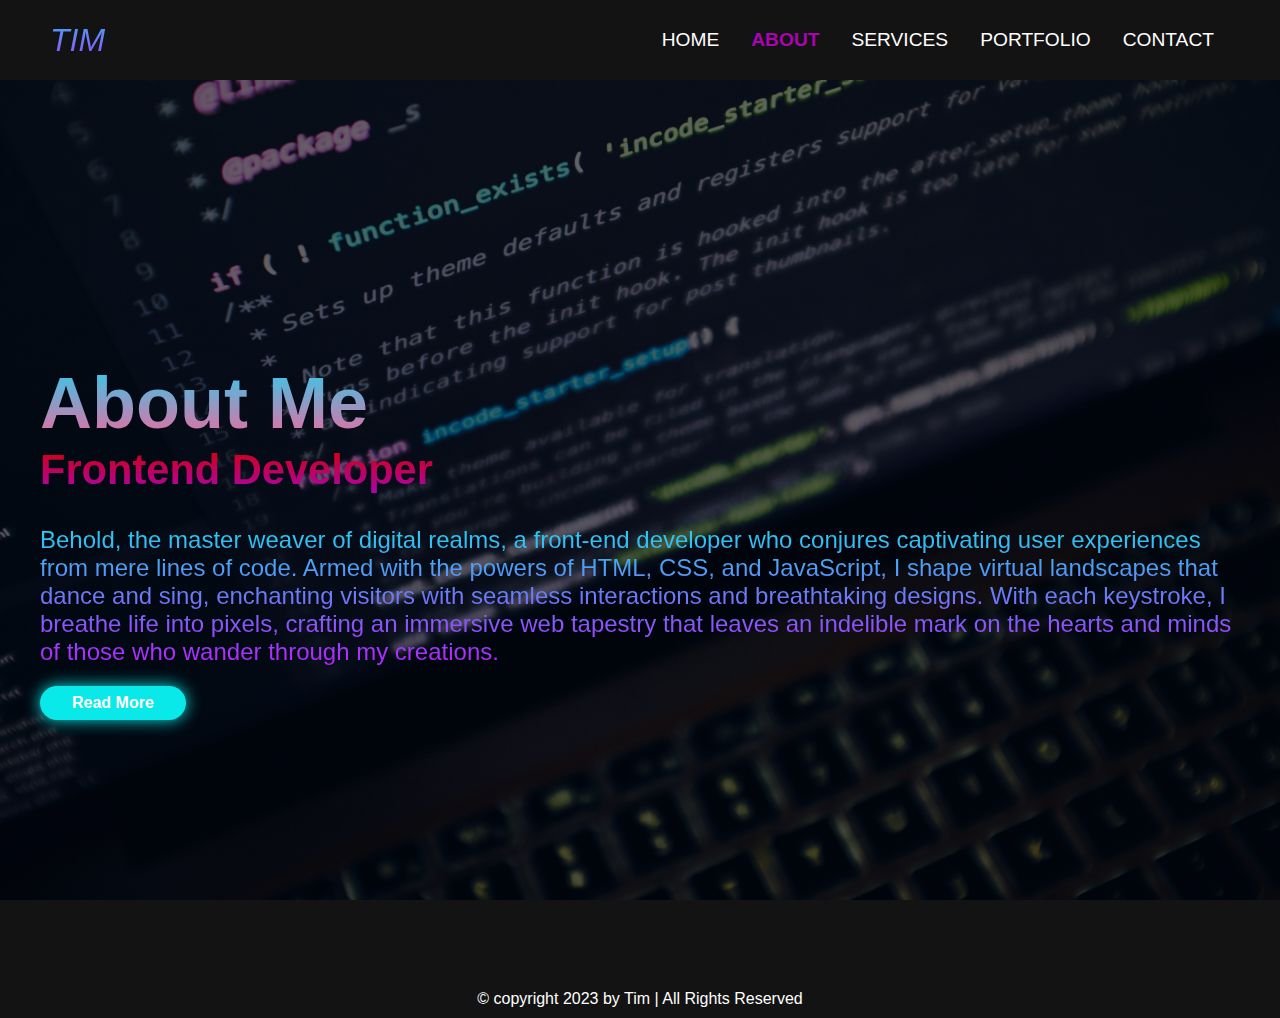
<file: about.html>
<!DOCTYPE html>
<html lang="en">
<head>
    <meta charset="UTF-8">
    <meta http-equiv="X-UA-Compatible" content="IE=edge">
    <meta name="viewport" content="width=device-width, initial-scale=1.0">
    <title>Document</title>
    <link rel="stylesheet" href="styles.css">
</head>
<body>

    <!-- navigation bar section -->
    <nav class="navbar">
        <div class="navbar__container">
            <a href="" id="navbar__logo">
             <i class="fas fa-gem">TIM</i>
            </a>
                <div class="navbar__toggle" id="mobile-menu">
                    <span class="bar"></span>
                    <span class="bar"></span>
                    <span class="bar"></span>
                </div>
            <ul class="navbar__menu">
                <li class="navbar__items">
                    <a href="index.html" class="navbar__links">HOME</a>
                </li>
                <li class="navbar__items">
                    <a href="about.html" class="navbar__links" id="active"><b>ABOUT</b></a>
                </li>
                <li class="navbar__items">
                    <a href="services.html" class="navbar__links">SERVICES</a>
                </li>
                <li class="navbar__items">
                    <a href="portfolio.html" class="navbar__links">PORTFOLIO</a>
                </li>
                <li class="navbar__items">
                    <a href="contact.html" class="navbar__links">CONTACT</a>
                </li>
                <!-- <li class="navbar__btn">
                    <a href="" class="button">Sign Up</a>
                 </li> -->
            </ul>
        </div>
      </nav>



      <div class="about" id="about">
        <!-- <div class="about-image">
            <img src="img7.jpg" alt="">
        </div> -->

        <div class="about-content">
            <h2 class="heading">About <span class="me">Me</span></h2>
            <h3>Frontend Developer</h3>
            <p>Behold, the master weaver of digital realms, a front-end developer who conjures captivating user experiences from mere lines of code. Armed with the powers of HTML, CSS, and JavaScript, I shape virtual landscapes that dance and sing, enchanting visitors with seamless interactions and breathtaking designs. With each keystroke, I breathe life into pixels, crafting an immersive web tapestry that leaves an indelible mark on the hearts and minds of those who wander through my creations.
            </p>
            <a href="https://www.coursera.org/articles/front-end-developer" class="button">Read More</a>
        </div>
      </div>


      <footer class="footer">
        <div class="footer-text">
            <p>&copy; copyright 2023 by Tim | All Rights Reserved</p>
        </div>

        
    </footer>








      <script src="main.js"></script>



</body>
</html>
</file>
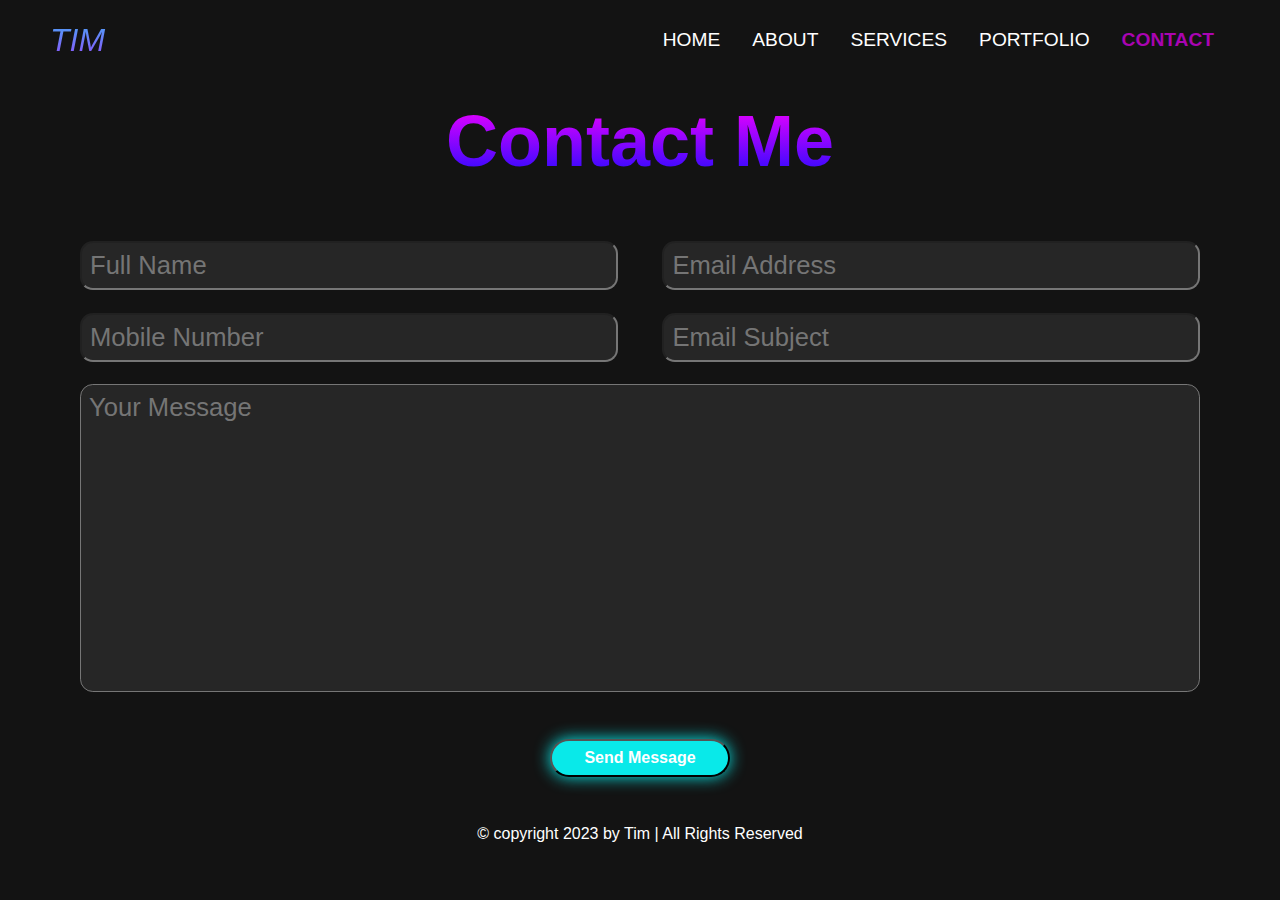
<file: contact.html>
<!DOCTYPE html>
<html lang="en">
<head>
    <meta charset="UTF-8">
    <meta http-equiv="X-UA-Compatible" content="IE=edge">
    <meta name="viewport" content="width=device-width, initial-scale=1.0">
    <title>Document</title>
    <link rel="stylesheet" href="styles.css">
</head>
<body>

    <!-- navigation bar section -->
    <nav class="navbar">
        <div class="navbar__container">
            <a href="" id="navbar__logo">
             <i class="fas fa-gem">TIM</i>
            </a>
                <div class="navbar__toggle" id="mobile-menu">
                    <span class="bar"></span>
                    <span class="bar"></span>
                    <span class="bar"></span>
                </div>
            <ul class="navbar__menu">
                <li class="navbar__items">
                    <a href="index.html" class="navbar__links">HOME</a>
                </li>
                <li class="navbar__items">
                    <a href="about.html" class="navbar__links">ABOUT</a>
                </li>
                <li class="navbar__items">
                    <a href="services.html" class="navbar__links">SERVICES</a>
                </li>
                <li class="navbar__items">
                    <a href="portfolio.html" class="navbar__links">PORTFOLIO</a>
                </li>
                <li class="navbar__items">
                    <a href="contact.html" class="navbar__links" id="active"><b>CONTACT</b></a>
                </li>
                <!-- <li class="navbar__btn">
                    <a href="" class="button">Sign Up</a>
                 </li> -->
            </ul>
        </div>
      </nav>

      



      <div class="contact" id="contact">
        <h2 class="heading">Contact <span class="me">Me</span></h2>
        <form action="">


            <div class="input-box">
                <input type="text" placeholder="Full Name">
                <input type="email" placeholder="Email Address">
            </div>

            <div class="input-box">
                <input type="number" placeholder="Mobile Number">
                <input type="text" placeholder="Email Subject">
            </div>
            <textarea name="" id="" cols="30" rows="10" placeholder="Your Message"></textarea>
            <input type="submit" value="Send Message" class="button">

        </form>
      </div>





      <footer class="footer">
        <div class="footer-text">
            <p>&copy; copyright 2023 by Tim | All Rights Reserved</p>
        </div>

        
    </footer>


      <script src="main.js"></script>





</body>
</html>
</file>
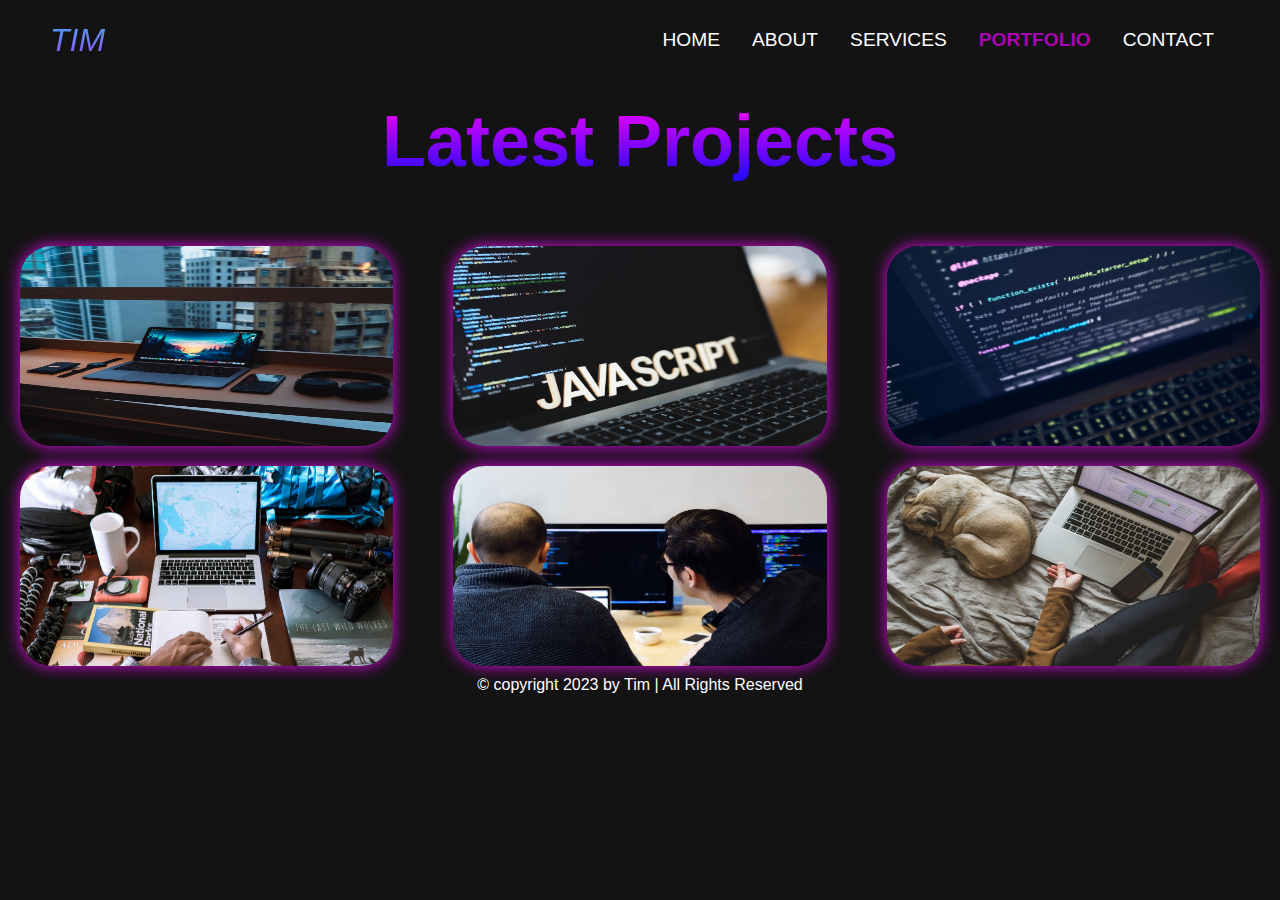
<file: portfolio.html>
<!DOCTYPE html>
<html lang="en">
<head>
    <meta charset="UTF-8">
    <meta http-equiv="X-UA-Compatible" content="IE=edge">
    <meta name="viewport" content="width=device-width, initial-scale=1.0">
    <title>Document</title>
    <link rel="stylesheet" href="styles.css">
</head>
<body>

    <!-- navigation bar section -->
    <nav class="navbar">
        <div class="navbar__container">
            <a href="" id="navbar__logo">
             <i class="fas fa-gem">TIM</i>
            </a>
                <div class="navbar__toggle" id="mobile-menu">
                    <span class="bar"></span>
                    <span class="bar"></span>
                    <span class="bar"></span>
                </div>
            <ul class="navbar__menu">
                <li class="navbar__items">
                    <a href="index.html" class="navbar__links">HOME</a>
                </li>
                <li class="navbar__items">
                    <a href="about.html" class="navbar__links">ABOUT</a>
                </li>
                <li class="navbar__items">
                    <a href="services.html" class="navbar__links">SERVICES</a>
                </li>
                <li class="navbar__items">
                    <a href="portfolio.html" class="navbar__links" id="active"><b>PORTFOLIO</b></a>
                </li>
                <li class="navbar__items">
                    <a href="contact.html" class="navbar__links">CONTACT</a>
                </li>
                <!-- <li class="navbar__btn">
                    <a href="" class="button">Sign Up</a>
                 </li> -->
            </ul>
        </div>
      </nav>




<div class="portfolio" id="portfolio">
        <h2 class="heading">Latest <span class="me">Projects</span></h2>
        <div class="portfolio-container">
            <div class="portfolio-box">
                <img src="img1.jpg" class="port-img">
                <div class="portfolio-layer">
                    <h4>E-commerce website</h4>
                    <p>User-friendly, seamless checkout, responsive design.</p>
                </div>
            </div>

            <div class="portfolio-box">
                <img src="img2.jpg" class="port-img">
                <div class="portfolio-layer">
                    <h4>Landing page</h4>
                    <p>Mobile-friendly, visually captivating, optimized for conversions.</p>
                </div>
            </div>

            <div class="portfolio-box">
                <img src="img3.jpg" class="port-img">
                <div class="portfolio-layer">
                    <h4>Social media UI/UX</h4>
                    <p> Intuitive navigation, interactive features, engaging content presentation.</p>
                </div>
            </div>

            <div class="portfolio-box">
                <img src="img4.jpg" class="port-img">
                <div class="portfolio-layer">
                    <h4>Portfolio website</h4>
                    <p>Showcase work, visually appealing, personalized touch.</p>
                </div>
            </div>

            <div class="portfolio-box">
                <img src="img5.jpg" class="port-img">
                <div class="portfolio-layer">
                    <h4>Subscription web app</h4>
                    <p>User-friendly dashboard, intuitive data visualization, seamless payments.</p>
                </div>
            </div>

            <div class="portfolio-box">
                <img src="img6.jpg" class="port-img">
                <div class="portfolio-layer">
                    <h4>Corporate website revamp</h4>
                    <p>Modernize interface, improve accessibility, optimize performance.</p>
                </div>
            </div>
        </div>
      </div>



      <footer class="footer">
        <div class="footer-text">
            <p>&copy; copyright 2023 by Tim | All Rights Reserved</p>
        </div>

        
    </footer>




      <script src="main.js"></script>





</body>
</html>
</file>
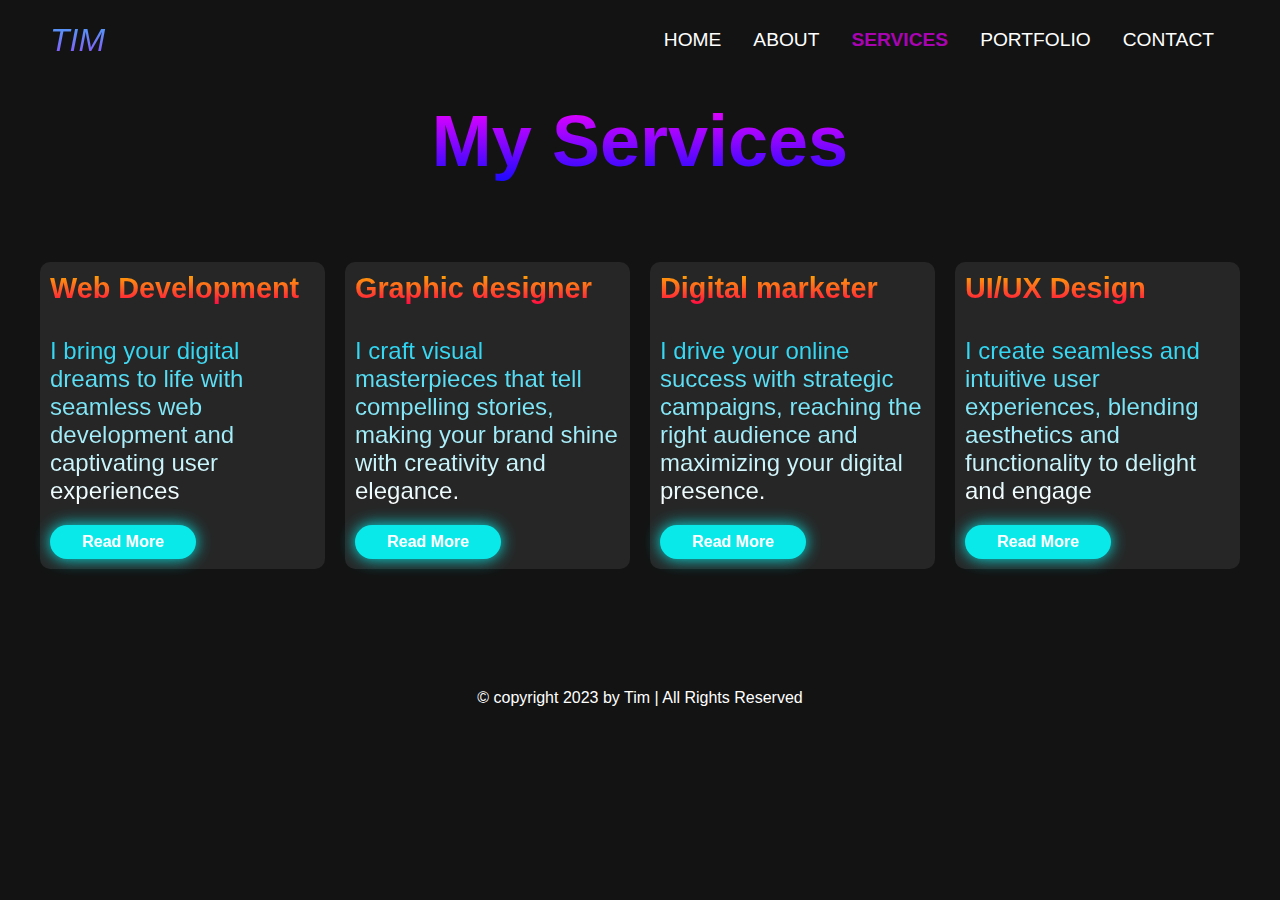
<file: services.html>
<!DOCTYPE html>
<html lang="en">
<head>
    <meta charset="UTF-8">
    <meta http-equiv="X-UA-Compatible" content="IE=edge">
    <meta name="viewport" content="width=device-width, initial-scale=1.0">
    <title>Document</title>
    <link rel="stylesheet" href="styles.css">
</head>
<body background="img4.jpg">

    <!-- navigation bar section -->
    <nav class="navbar">
        <div class="navbar__container">
            <a href="" id="navbar__logo">
             <i class="fas fa-gem">TIM</i>
            </a>
                <div class="navbar__toggle" id="mobile-menu">
                    <span class="bar"></span>
                    <span class="bar"></span>
                    <span class="bar"></span>
                </div>
            <ul class="navbar__menu">
                <li class="navbar__items">
                    <a href="index.html" class="navbar__links">HOME</a>
                </li>
                <li class="navbar__items">
                    <a href="about.html" class="navbar__links">ABOUT</a>
                </li>
                <li class="navbar__items">
                    <a href="services.html" class="navbar__links" id="active"><b>SERVICES</b></a>
                </li>
                <li class="navbar__items">
                    <a href="portfolio.html" class="navbar__links">PORTFOLIO</a>
                </li>
                <li class="navbar__items">
                    <a href="contact.html" class="navbar__links">CONTACT</a>
                </li>
                <!-- <li class="navbar__btn">
                    <a href="" class="button">Sign Up</a>
                 </li> -->
            </ul>
        </div>
      </nav>




      <div class="services" id="services">
        <h2 class="heading">My <span class="me">Services</span></h2>
        <div class="services-container">
            <div class="service-box">
                <h3>Web Development</h3>
                <p>I bring your digital dreams to life with seamless web development and captivating user experiences </p>
                <a href="https://crustlab.com/blog/web-development-services/" class="button">Read More</a>
            </div>

            <div class="service-box">
                <h3>Graphic designer</h3>
                <p>I craft visual masterpieces that tell compelling stories, making your brand shine with creativity and elegance.</p>
                <a href="https://www.fiverr.com/categories/graphics-design" class="button">Read More</a>
            </div>

            <div class="service-box">
                <h3>Digital marketer</h3>
                <p>I drive your online success with strategic campaigns, reaching the right audience and maximizing your digital presence.</p>
                <a href="https://digitalagencynetwork.com/digital-marketing-agency-services-list-how-can-digital-agencies-help-your-business-growth/" class="button">Read More</a>
            </div>

            <div class="service-box">
                <h3>UI/UX Design</h3>
                <p>I create seamless and intuitive user experiences, blending aesthetics and functionality to delight and engage </p>
                <a href="https://www.dataart.com/services/ux-ui-design-and-consulting-services" class="button">Read More</a>
            </div>
        </div>
        
    </div> 



    
    <footer class="footer">
        <div class="footer-text">
            <p>&copy; copyright 2023 by Tim | All Rights Reserved</p>
        </div>

        
    
</div>
    





      <script src="main.js"></script>




</body>
</html>
</file>
<file: styles.css>
*{
    box-sizing: border-box;
    margin: 0;
    padding: 0;
    /* text-decoration: none;
    border: none;
    scroll-behavior: smooth; */
    font-family: 'Kumbh Sans', sans-serif;
    
}


  /* ---------------NAVIGATION BAR---------------- */
.navbar{
    background: #131313;
    height: 80px;
    display: flex;
    justify-content: center;
    align-items: center;
    font-size: 1.2rem;
    position: sticky;
    top: 0;
    z-index: 999;
    
}
  
.navbar__container{
    display: flex;
    justify-content: space-between;
    height: 80px;
    z-index: 1;
    width: 100%;
    max-width: 1300px;
    margin: 0 auto;
    padding: 0 50px;
    opacity: ;

}
  
#navbar__logo{
    background-color: #ff8177;
    background-image: linear-gradient(to top, #b721ff 0%,
  #21d4f2 100%);
    background-size: 100%;
    -webkit-background-clip: text;
    -moz-background-clip: text;
    -webkit-text-fill-color: transparent;
    -moz-text-fill-color: transparent;
    display: flex;
    align-items: center;
    cursor: pointer;
    text-decoration: none;
    font-size: 2rem;
}
  
.fa-gem{
    margin-right: 0.5rem;
}
  
.navbar__menu{
    display: flex; 
    align-items: center;
    list-style: none;
    text-align: center;
}
  
.navbar__item{
    height: 80px;
}
  
.navbar__links{
    color: #fff;
    display: flex;
    align-items: center;
    justify-content: center;
    text-decoration: none;
    padding: 0 1rem;
    height: 100%;
    transition: .5s;
}

.navbar__links:hover,
#active{
  color: #a904b2;
}
  
.navbar__btn{
    display: flex;
    justify-content: center;
    align-items: center;
    padding: 0 1rem;
    width: 100%;
}

@media screen and (max-width: 960px) {
    .navbar__container{
      display: flex;
      justify-content: space-between;
      height: 80px;
      z-index: 1;
      width: 100%;
      max-width: 1300px;
      padding: 0;
    }
  
    .navbar__menu{
      display: grid;
      grid-template-columns: auto;
      margin: 0;
      width: 100%;
      position: absolute;
      top: -1000px;
      opacity: 0;
      transition: all 0.5sec ease;
      height: 50vh;
      z-index: -1;
      background: #131313;
    }
  
    .navbar__menu.active{
      background: #131313;
      top: 100%;
      opacity: 1;
      transition: all 0.5s ease;
      z-index: 99;
      height: 80vh;
      font-size: 1.6rem;
      width: 100%;
    }
  
    #navbar__logo{
      padding-left: 25px;
    }
  
    .navbar__toggle .bar{
      width: 25px;
      height: 3px;
      margin: 5px auto;
      transition: all 0.3s ease-in-out;
      background: #fff;
    }
  
    .navbar__item{
      width: 100%;
      margin-bottom: 5px;
    }
  
    .navbar__links{
      text-align: center;
      padding: 2rem;
      width: 100%;
      display: table;
    }
  
    #mobile-menu{
      position: absolute;
      top: 20%;
      right: 5%;
      transform: translate(5%, 20%);
    }
  
    /* .navbar_btn{
      padding-bottom: 2rem;
    }
  
    .button{
      display: flex;
      justify-content: center;
      align-items: center;
      width: 80%;
      height: 80px;
      margin: 0; 
    } */
  
    .navbar__toggle .bar{
      display: block;
      cursor: pointer;
    }
  
    #mobile-menu.is-active .bar:nth-child(2) {
      opacity: 0;
    }
  
    #mobile-menu.is-active .bar:nth-child(1) {
      transform: translateY(8px) rotate(45deg);
    }
  
    #mobile-menu.is-active .bar:nth-child(3) {
      transform: translateY(-8px) rotate(-45deg);
    }
  }


  /* --------------HOME CONTENT-------------- */

  body{
    background: #131313; 
  }
  
  div{
    /* min-height: 100vh; */
    color: #fff;
  }
  
  
  /* .icons{
    height: 24px;
    width: 24px;
    justify-content: space-between;
    margin: 5px 5px;
    border-radius: 50%;
    color: #fff;
    transition: .4s ease-in-out;
  }
  
  .icons:hover{
    background: #a904b2;
    color: #fff;
    box-shadow: 0 0 1rem #fff;
  } */
  
   .img1{
    width: 200px;
    height: 300px;
  }
  
  .home{
    display: flex;
    justify-content: center;
    align-items: center;
    background: fixed;
    height: 100vh;
    width: 100%;
    background-image: linear-gradient(rgba(0,0,0,0.6), rgba(0,0,0,0.6)), url('img1.jpg');
    background-size: cover;
    background-position: center;
  }
  
  .home-content{
    /* margin-left: 100px;
    margin-top: 100px;  */
  margin: 80px 40px; ;
  } 
  
  
  .home-content h3{
    font-size: 2.4rem;
    font-weight: 600;
    background-color: #ff8177;
    background-image: linear-gradient(to top, #b721ff 0%,
    #21d4f2 100%);
    background-size: 100%;
    -webkit-background-clip: text;
    -moz-background-clip: text;
    -webkit-text-fill-color: transparent;
    -moz-text-fill-color: transparent;
  }
  
  .home-content h3:nth-of-type(2){
    margin-bottom: 2rem;
  }
  
  
  
  .home-content h1{
    font-size: 3.4rem;
    font-weight: 700;
    line-height: 1.3;
    background-color: #ff8177;
    background-image: linear-gradient(to top, #ff0844 0%, 
    #ffb100 100%);
    background-size: 100%;
    -webkit-background-clip: text;
    -moz-background-clip: text;
    -webkit-text-fill-color: transparent;
    -moz-text-fill-color: transparent;
  }
  
  .home-content p{
    background-image: linear-gradient(to top, #f77062 0%, 
    #fe5196 100%);
    background-color: #ff8177;
    /* background-image: linear-gradient(to top, #ff0844 0%, 
    #ffb100 100%); */
    background-size: 100%;
    -webkit-background-clip: text;
    -moz-background-clip: text;
    -webkit-text-fill-color: transparent;
    -moz-text-fill-color: transparent;
    font-size: 1.5rem;
    font-weight: 300;
  }
  

  /* .social-media a{
    display: inline-flex;
    justify-content: center;
    align-items: center;
    width: 2rem;
    height: 2rem;
    background: #fff;
    border: .3rem solid red;
    border-radius: 50%;
    font-size: 2rem;
    color: #09e9e9; */
    /* display: inline-flex;
    justify-content: center;
    align-items: center;
    width: 2rem;
    height: 2rem;
    background: red;
    border: .2rem solid #09e9e9;
    border-radius: 50%;
    font-size: 2rem;
    color: #09e9e9;
    margin: 3rem 1.5rem 3rem 0; */

    /* margin-top: 10px;
    margin-bottom: 10px; 
  } */


    .social-media a{
      text-decoration: none;
      display: inline-flex;
      justify-content: center;
      align-items: center;
      width: 2rem;
      height: 2rem;
      background: transparent;
      border: .2rem solid #4c51ef;
      border-radius: 50%;
      font-size: 1rem;
      color: #a904b2;
      margin-top: 10px;
      margin-bottom: 10px;
      margin-right: 10px;
    }

    .social-media a:hover{
      background: #09e9e9;
      color: #fff;
      box-shadow: 0 0 1rem #09e9e9;
    }
    

  /* .social-media a:hover{
    background: #000e0e;
    color: black;
    box-shadow: 0 0 1rem #09e9e9;
  } */

  /* .home-img{
    width: 35vw; 
    float: right;
    margin-right: 50px;`
  } */


  /* --------home media query-------- */
 


    
  /* ------------------ALL  BUTTONS----------- */

    .button{
      display: inline-block;
      padding: 0.5rem 2rem;
      background: #09e9e9;
      border-radius: 4rem;
      box-shadow: 0 0 1rem #09e9e9;
      font-size: 1rem;
      color: #fff;
      /* letter-spacing: .1rem; */
      font-weight: 600;
      transition: 1s ease;
      text-decoration: none;
    }
  
    .button:hover{
      background: #a904b2;
      color: #fff;
      box-shadow: 0 0 1rem #fff;
    }

/* ---------------FOOTER------------------ */

    .footer-text{
        color: #fff;
        text-align: center;
        margin-top: 10px;
        margin-bottom: 10px;
    }



    /* -----------------------ABOUT SECTION----------------- */

    .about{
        display: flex;
  justify-content: center;
  align-items: center;
  background: fixed;
  height: 100vh;
  width: 100%;
  background-image: linear-gradient(rgba(0,0,0,0.6), rgba(0,0,0,0.6)), url('img3.jpg');
  background-size: cover;
  background-position: center;
    }

    .me{
        color: #21d4f2;
      }
    
      .heading{
        text-align: center;
        font-size: 4.5rem;
      }
    
      .about-content h2{
        text-align: left;
        line-height: 1.2;
        background-color: #ff8177;
      background-image: linear-gradient(to top, #f205ff3f 0%,
      #21d4f2 100%);
      background-size: 100%;
      -webkit-background-clip: text;
      -moz-background-clip: text;
      -webkit-text-fill-color: transparent;
      -moz-text-fill-color: transparent;
      }
    
      .about-content h3{
        font-size: 2.6rem;
        background-color: #ff8177;
      background-image: linear-gradient(to top, #a904b2 0%,
      #d60004 100%);
      background-size: 100%;
      -webkit-background-clip: text;
      -moz-background-clip: text;
      -webkit-text-fill-color: transparent;
      -moz-text-fill-color: transparent;
      }
    
      .about-content p{
        font-size: 1.6rem;
        margin: 2rem 0 3rem;
        margin-bottom: 20px;
        background-image: linear-gradient(to top, #b721ff 0%,
      #21d4f2 100%);
      background-color: #ff8177;
      /* background-image: linear-gradient(to top, #ff0844 0%, 
      #ffb100 100%); */
      background-size: 100%;
      -webkit-background-clip: text;
      -moz-background-clip: text;
      -webkit-text-fill-color: transparent;
      -moz-text-fill-color: transparent;
      font-size: 1.5rem;
      font-weight: 300;
      }
    
      .about-content{
        margin: 80px 40px
      }


      /* -----------------SERVICES SECTION------------ */
      .services-container{
        display: flex;
            justify-content: center;     
            align-items: center;
            flex-wrap: wrap;
            gap: 2rem; 
            display: grid;
  grid-template-columns: repeat(auto-fit, minmax(250px, 1fr));
  grid-gap: 20px;
  margin-top: 50px;
  margin-bottom: 120px;
  margin-left: 40px;
  margin-right: 40px;
      }
      .heading{
        margin-top: 20px;
        background-image: linear-gradient(to top, #1a0afe 0%,
        #ff00ff 100%);
        background-size: 100%;
        -webkit-background-clip: text;
        -moz-background-clip: text;
        -webkit-text-fill-color: transparent;
        -moz-text-fill-color: transparent;
        }

        .services h2{
            margin-bottom: 5rem;  yes
          }

          .services{
            /* display: flex;
            justify-content: center;     
            align-items: center;
            flex-wrap: wrap;
            gap: 2rem;   */
              /* display: flex; */
  
            }

            .services-container .service-box{    
                /* display: grid;
              grid-template-columns: repeat(auto-fit, minmax(250px, 1fr)); 
              grid-gap: 20px;
              margin-top: 50px;   */
              background: #262626;
              padding: 10px;
            font-size: 13px;
            font-weight: 13px;
            border-radius: 10px;
            transition: background 0.5s, transform 0.5s;

              }
            
            .service-box:hover{
                background: #7c079f;
                transform: translateY(-10px);
              /* border-color: #fe5196;
              transform: scale(1.02);
              */
            } 


        
            
             .service-box h3{
              font-size: 1.8rem;
              background-image: linear-gradient(to top, #ff0844 0%, 
              #ffb100 100%);
              background-size: 100%;
              -webkit-background-clip: text;
              -moz-background-clip: text;
              -webkit-text-fill-color: transparent;
              -moz-text-fill-color: transparent;
             }
            
             .service-box p{
              font-size: 1rem;
              margin: 1rem 0 3rem;
              font-size: 1.6rem;
    margin: 2rem 0 3rem;
    margin-bottom: 20px;
    background-image: linear-gradient(to top, #fff 0%,
    #21d4f2 100%);
  background-color: #ff8177;
  /* background-image: linear-gradient(to top, #ff0844 0%, 
  #ffb100 100%); */
  background-size: 100%;
  -webkit-background-clip: text;
  -moz-background-clip: text;
  -webkit-text-fill-color: transparent;
  -moz-text-fill-color: transparent;
  font-size: 1.5rem;
  font-weight: 300;
             }
            
            
            
            
            
            
            
             
            
            


         /* -------------PORTFOLIO SECTION----------- */

         .port-img{
            height: 200px;
            width: 300px;
         }

         .portfolio{
            /* background: #4b0303; */
            /* display: flex;
  justify-content: center;
  align-items: center;
  height: 100vh;
  width: 100%; */
  background-image: linear-gradient(rgba(0,0,0,0.6), rgba(0,0,0,0.6)), url('img5.jpg');
  background-size: cover;
  background-position: center;
  background: fixed;
           }
          
           .portfolio h2{
            margin-bottom: 4rem;
           }
          
           .portfolio-container{
            display: grid;
            grid-template-columns: repeat(3, 1fr);
            align-items: center;
            gap:20px;
           }

           .portfolio-box{
            position: relative;
            border-radius: 2rem;
            box-shadow:  0 0 1rem #e209e9; 
             
             overflow: hidden;
            display: flex;
            margin-left: 20px;
            margin-right: 20px;
            cursor: pointer;
           } 
          
           .portfolio-box img{
            width: 100%;
            transition: .5s;
           }
          
           .portfolio-box:hover img{
            transform: scale(1.1);
           }
          
           .portfolio-layer{
            position: absolute;
            bottom: 0;
            left: 0;
            width: 100%;
            height: 100%;
            background: linear-gradient(rgba(0, 0, 0, .1), #ec06d5);
            display: flex;
            justify-content: center;
            align-items: center;
            flex-direction: column;
            text-align: center;
            /* padding: 0 4rem; */
            transform: translateY(100%);
            transition: .5s ease;
           }
          
           .portfolio-box:hover .portfolio-layer{
            transform: translateY(0);
           }
          
           .portfolio-layer h4{
            font-size: 3rem;
            background-image: linear-gradient(to top, #ff0844 0%, 
  #ffb100 100%);
  background-size: 100%;
  -webkit-background-clip: text;
  -moz-background-clip: text;
  -webkit-text-fill-color: transparent;
  -moz-text-fill-color: transparent;
           }
          
           .portfolio-layer p{
            font-weight: 500;
            font-size: 1.6rem;
            margin: .3rem 0 1rem;
            background-image: linear-gradient(to top, #fff 0%, 
            #008be1 100%);
            background-size: 100%;
            -webkit-background-clip: text;
            -moz-background-clip: text;
            -webkit-text-fill-color: transparent;
            -moz-text-fill-color: transparent;
           }

           /* ---------CONTACT SECTION----------------- */

            .contact{
                /* display: flex; */
  /* justify-content: center;
  align-items: center;
  background: fixed;
  /* height: 100vh;
  width: 100%; */
  /* background-image: linear-gradient(rgba(0,0,0,0.6), rgba(0,0,0,0.6)), url('img5.jpg');
  background-size: cover;
  background-position: center;  */
            }

           .contact h2{
            margin-bottom: 3rem;
           }
          
           .contact form{
            max-width: 70rem;
            margin: 1rem auto;
            text-align: center;
            margin-bottom: 3rem;
           }
          
           .contact form .input-box{
            display: flex;
            justify-content: space-between;
            flex-wrap: wrap;
           }
          
           .contact form .input-box input,
           .contact form textarea{
            width: 100%;
            padding: 0.5rem;
            font-size: 1.6rem;
            color: #fff;
            background: #262626;
            border-radius: .8rem;
            margin: .7rem 0rem;
           }
          
           .contact form .input-box input{
            width: 48%;
           }
          
           .contact form textarea{
            resize: none;
           }
          
           .contact form .button{
            margin-top: 2rem;
            cursor: pointer;
           }



          
           /* @media(max-width:989px){
            .home-content h3{
              font-size: 5rem;
            }
            
           } */


           @media(max-width:916px){
            .services-list{
                margin-left: 40px;
                margin-right: 40px;
            }
            /* html{
              font-size: 90%;
            } */
        }


            @media(max-width:259px){
                .services-list{
                    margin-left: 70px;
                    margin-right: 70px;
                }



           }
           
          
           @media(max-width: 991px){
            .home-content h3{
              font-size: 2.6rem;
            }
            .header{
              padding: 2rem;
            }
          
            section{
              padding: 10rem 3% 2rem;
            }
          
            .services{
              padding-bottom: 7rem;
            }
          
            .portfolio{
              padding-bottom: 7rem;
            }
          
            .contact{
              min-height: auto;
            }
          
            .footer{
              padding: 2rem 3%;
            }
          
            @media(max-width: 768px){
              #menu-icon{
                display: block;
              }
          
              .home{
                flex-direction: column;
              }
              .home-content h3{
                font-size: 2.6rem;
              }
              .home-content h1{
                font-size: 5rem;
              }
          
              .home-img{
                width: 70vw;
                margin-top: 4rem;
              }
          
              .about{
                flex-direction: column-reverse;
              }
          
              .about img{
                width: 70vw;
                margin-top: 4rem;
              }
          
              .services h2{
                margin-bottom: 3rem;
              }
          
              .portfolio h2{
                margin-bottom: 3rem;
              }
          
              .portfolio-container{
                grid-template-columns: repeat(2, 1fr);
              }
            }
          
            
           }
          
           @media(max-width: 617px){
            .portfolio-container{
              grid-template-columns: 1fr;
            }
           }
          
           @media(max-width: 450px){
            html{
              font-size: 50%;
            }
          
            .contact form .input-box input{
              width: 100%;
            }
          }
          
          
          @media screen and (max-width: 312px){
            html{
              font-size: 80%;
            }
            footer{
              margin-top: 60px;
            }
            /* .home-content h3{
              font-size: 5rem;
            }
            .home-content p{
              font
              
            } */
          }


          /* @media screen and (max-width: 989px){
            html{
              font-size: 80%;
            } */

          
          
          @media screen and (max-width: 365){
            .home-img img{
              width: 90vw;
            }
          
            .about-img{
              width: 90vw;
            }
          
            .footer{
              flex-direction: column-reverse;
            }
          
            .footer p{
              text-align: center;
              margin-top: 2rem;
            }
          }

          .container-graphics{
            position: absolute;
            top: 2%;
            height: 90%;
            display: flex;
            justify-content: center;
            align-items: center; 
            right: 50%; 
           
        }

        @media screen and (max-width: 365){
          .footer{
            color: black;
          }
        }
        
        /* .item{
            position: absolute;
            background-color: transparent;
            width: calc(var(--i) * 2.5vmin);
            aspect-ratio: 1;
            border-radius: 50%;
            border: .9vmin solid rgb(0, 200, 255);
            transform-style: preserve-3d;
            transform: rotateX(70deg) translateZ(50px);
            animation: my-move 4s ease-in-out calc(var(--i) * 0.08s) infinite;
            box-shadow: 0px 0px 15px rgb(124, 124, 124), inset 0px 0px 15px rgb(124, 124, 124);
        }
        
        @keyframes my-move{
            0%,
            100% {
                transform: rotateX(70deg) translateZ(50px)
                translateY(0px);
                filter: hue-rotate(0deg);
            }
            50% {
                transform: rotateX(70deg) translateY(50px)
                translateY(-50vmin);
                filter: hue-rotate(180deg);
            }
        } */
</file>
